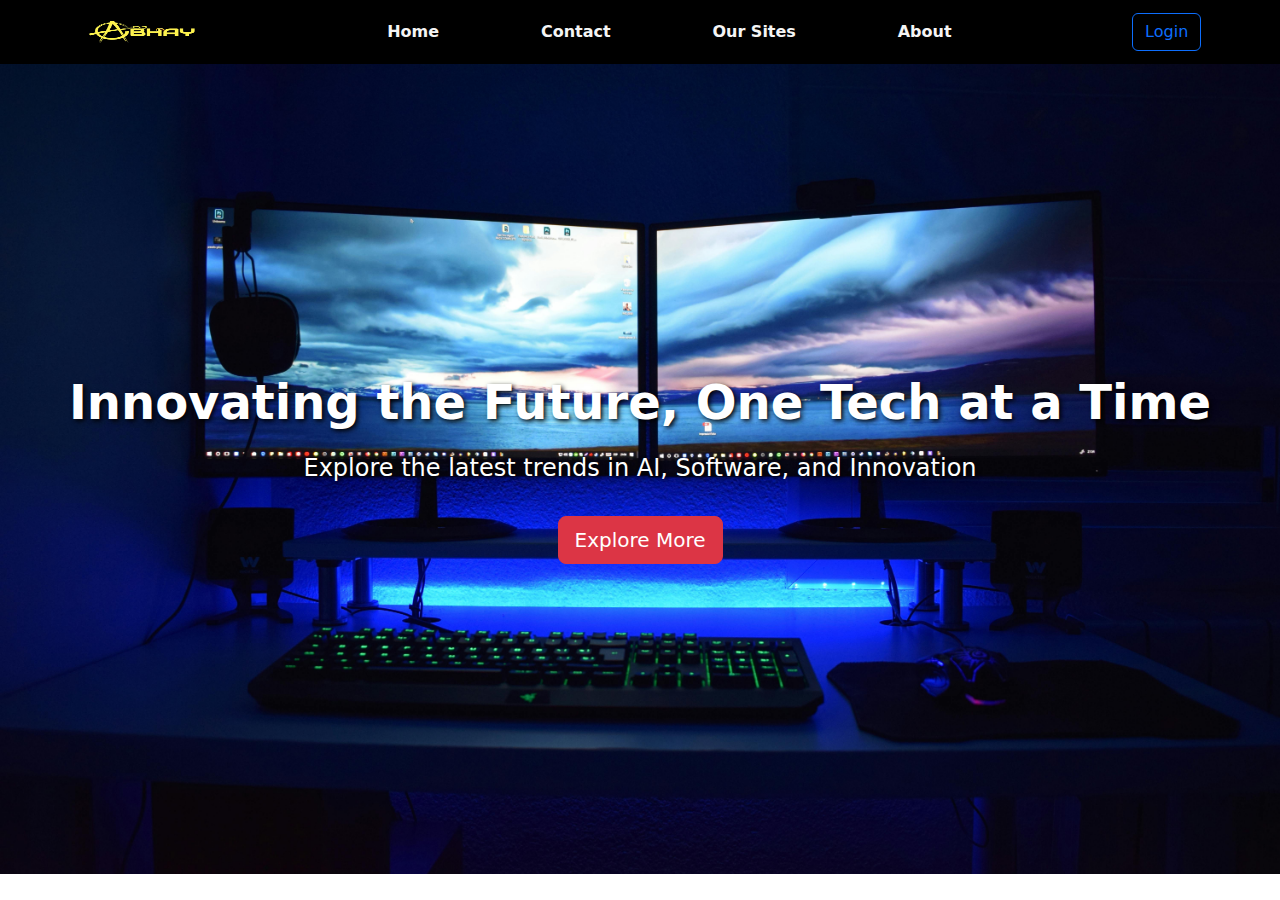
<file: Landing_page/index.html>
<!DOCTYPE html>
<html lang="en">
<head>
    <meta charset="UTF-8">
    <meta name="viewport" content="width=device-width, initial-scale=1.0">
    <title>Tech Innovations</title>
    <link rel="stylesheet" href="https://cdn.jsdelivr.net/npm/bootstrap@5.3.3/dist/css/bootstrap.min.css">
    <link rel="stylesheet" href="style.css">
   
</head>
<body>
    <nav id="navbar">
        <div id="logo"><img src="./image.png" alt="logo"></div>
        <div class="buttons">
            <div><a href="#">Home</a></div>
            <div><a href="#">Contact</a></div>
            <div><a href="#">Our Sites</a></div>
            <div><a href="#">About</a></div>
        </div>
        <div id="login"><button type="button" class="btn btn-outline-primary">Login</button></div>
    </nav>

    <header>
        <h1>Innovating the Future, One Tech at a Time</h1>
        <p>Explore the latest trends in AI, Software, and Innovation</p>
        <button class="btn btn-danger btn-lg cta-btn">Explore More</button>
    </header>
</body>
</html>
</file>
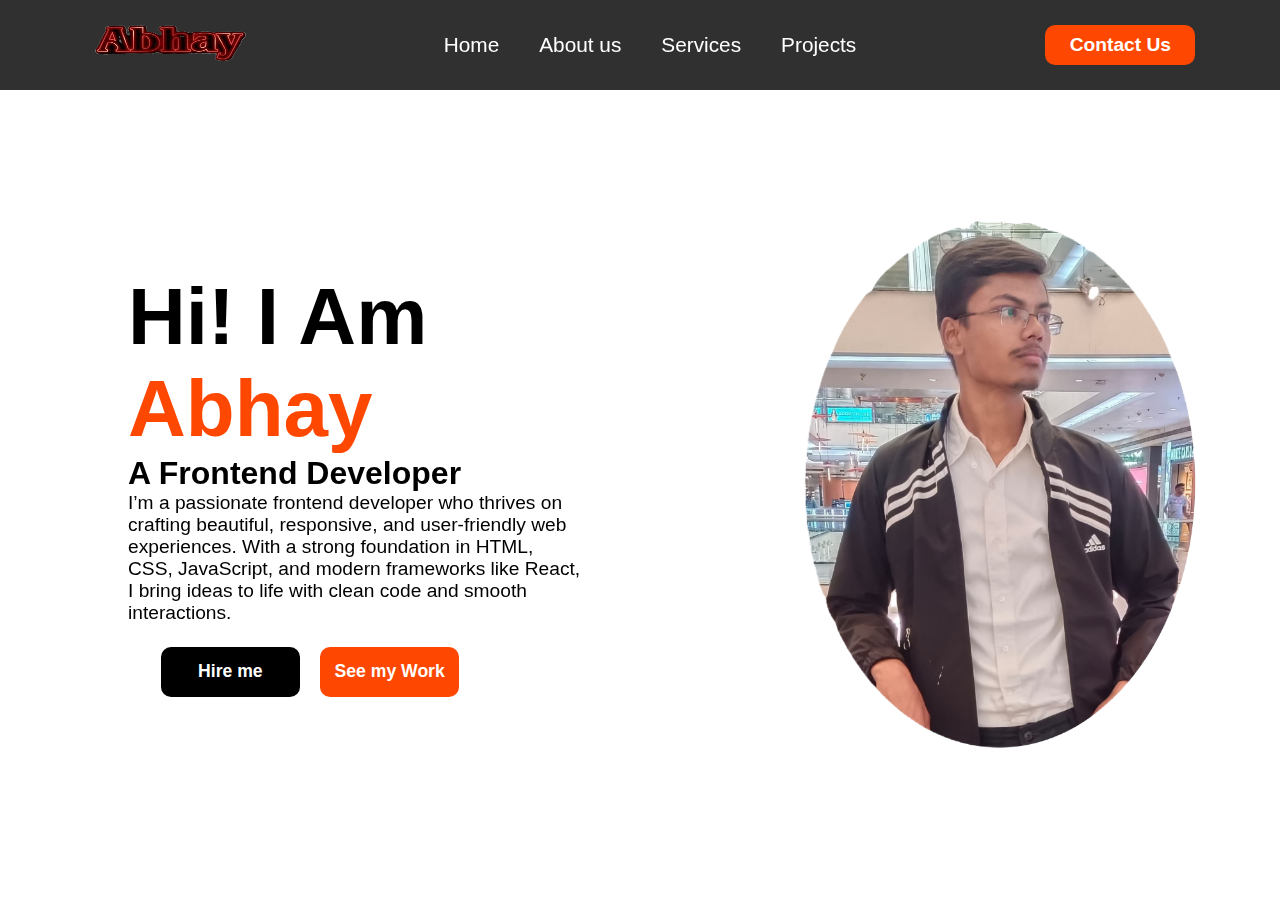
<file: Portfolio/index.html>
<!DOCTYPE html>
<html lang="en">
<head>
    <meta charset="UTF-8">
    <meta name="viewport" content="width=device-width, initial-scale=1.0">
    <link rel="stylesheet" href="https://unpkg.com/aos@next/dist/aos.css" />
    <link rel="stylesheet" href="style.css">
    <title>Portfolio Website</title>
</head>
<body>
    <nav>
        <div class="nav-container">
            <div class="logo">
                <img src="images.png" alt="">
            </div>
            <div class="links">
                <div class="link" data-aos="fade-up" data-aos-duration="1000" data-aos-delay="100"><a href="">Home</a></div>
                <div class="link" data-aos="fade-up" data-aos-duration="1000" data-aos-delay="200"><a href="">About us</a></div>
                <div class="link" data-aos="fade-up" data-aos-duration="1000" data-aos-delay="300"><a href="">Services</a></div>
                <div class="link" data-aos="fade-up" data-aos-duration="1000" data-aos-delay="400"><a href="">Projects</a></div>
            </div>
            <button data-aos="zoom-in" data-aos-duration="1000" data-aos-delay="500">Contact Us</button>
        </div>
        <svg class="hamburg" xmlns="http://www.w3.org/2000/svg" viewBox="0 0 448 512" width="34" height="32"><!--!Font Awesome Free 6.5.2 by @fontawesome - https://fontawesome.com License - https://fontawesome.com/license/free Copyright 2024 Fonticons, Inc.--><path d="M0 96C0 78.3 14.3 64 32 64H416c17.7 0 32 14.3 32 32s-14.3 32-32 32H32C14.3 128 0 113.7 0 96zM0 256c0-17.7 14.3-32 32-32H416c17.7 0 32 14.3 32 32s-14.3 32-32 32H32c-17.7 0-32-14.3-32-32zM448 416c0 17.7-14.3 32-32 32H32c-17.7 0-32-14.3-32-32s14.3-32 32-32H416c17.7 0 32 14.3 32 32z"/></svg>
        <div class="dropmenu">
            <a href="">Home</a>
            <a href="">About us</a>
            <a href="">Services</a>
            <a href="">Projects</a>
            <button>Contact Us</button>
            <svg class="cancel" xmlns="http://www.w3.org/2000/svg" viewBox="0 0 384 512" width="34" height="32"><!--!Font Awesome Free 6.5.2 by @fontawesome - https://fontawesome.com License - https://fontawesome.com/license/free Copyright 2024 Fonticons, Inc.--><path d="M342.6 150.6c12.5-12.5 12.5-32.8 0-45.3s-32.8-12.5-45.3 0L192 210.7 86.6 105.4c-12.5-12.5-32.8-12.5-45.3 0s-12.5 32.8 0 45.3L146.7 256 41.4 361.4c-12.5 12.5-12.5 32.8 0 45.3s32.8 12.5 45.3 0L192 301.3 297.4 406.6c12.5 12.5 32.8 12.5 45.3 0s12.5-32.8 0-45.3L237.3 256 342.6 150.6z"/></svg>
        </div>
    </nav>

    <!-- Section Start -->
    <section>
        <div class="content">
            <div class="main-content">
                <h1 data-aos="fade-right" data-aos-duration="1500" data-aos-delay="600">Hi! I Am</h1>
                <span data-aos="fade-left" data-aos-duration="1500" data-aos-delay="800">Abhay</span>
                <h2 data-aos="fade-right" data-aos-duration="1500" data-aos-delay="1000">A Frontend Developer</h2>
                <p data-aos="flip-up" data-aos-duration="1500" data-aos-delay="1200">I’m a passionate frontend developer who thrives on crafting beautiful, responsive, and user-friendly web experiences. With a strong foundation in HTML, CSS, JavaScript, and modern frameworks like React, I bring ideas to life with clean code and smooth interactions.</p>
                <div class="buttons">
                    <button data-aos="zoom-in" data-aos-duration="1500" data-aos-delay="1400">Hire me</button>
                    <button data-aos="zoom-in" data-aos-duration="1500" data-aos-delay="1400">See my Work</button>
                </div>
            </div>
            <div class="image">
                <img src="Main (2).png" alt="image" data-aos="zoom-in" data-aos-duration="2800" >
            </div>
        </div>
    </section>
    <script src="https://unpkg.com/aos@next/dist/aos.js"></script>
    <script>
      AOS.init({offset:0});
    </script>
    <script>
        const hamburg = document.querySelector(".hamburg")
        const cancel = document.querySelector(".cancel")
        const navbar = document.querySelector(".dropmenu")

        hamburg.addEventListener("click", () => {
            navbar.style.transform = "translateY(0px)"
        })

        cancel.addEventListener("click", () => {
            navbar.style.transform = "translateY(-300px)"
        })
    </script>
</body>
</html>
</file>
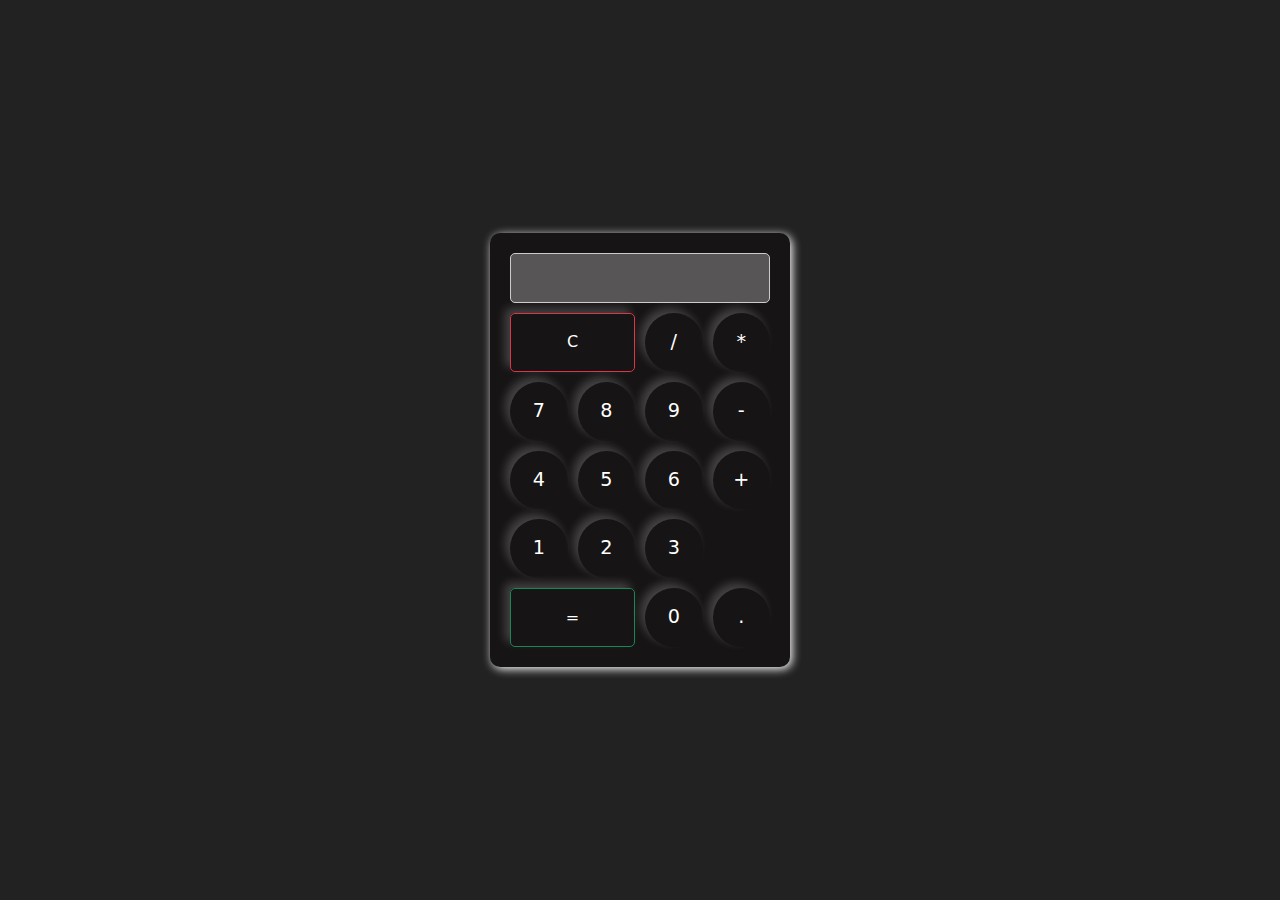
<file: calculator.html>
<!DOCTYPE html>
<html lang="en">
<head>
    <meta charset="UTF-8">
    <meta name="viewport" content="width=device-width, initial-scale=1.0">
    <title>Basic Calculator</title>
    <link href="https://cdn.jsdelivr.net/npm/bootstrap@5.3.3/dist/css/bootstrap.min.css" rel="stylesheet" integrity="sha384-QWTKZyjpPEjISv5WaRU9OFeRpok6YctnYmDr5pNlyT2bRjXh0JMhjY6hW+ALEwIH" crossorigin="anonymous">
    <style>
        body {
            display: flex;
            justify-content: center;
            align-items: center;
            height: 100vh;
            background-color: #222;
        }
        .calculator {
            width: 300px;
            background: #161414;
            padding: 20px;
            border-radius: 10px;
            box-shadow: 2px 2px 10px white;
            text-align: center;
        }
        .display {
            width: 100%;
            height: 50px;
            font-size: 1.5em;
            color: white;
            text-align: right;
            padding: 10px;
            border: 1px solid #ccc;
            margin-bottom: 10px;
            border-radius: 5px;
        }
        .buttons {
            display: grid;
            grid-template-columns: repeat(4, 1fr);
            gap: 10px;
        }
        button {
            padding: 15px;
            font-size: 1.2em;
            cursor: pointer;
            border: none;
            border-radius: 50%;
            background-color: transparent;
            color: white;
            box-shadow: -5px -5px 10px rgba(255, 255, 255, 0.2);
        }
        button.operator {
            background-color: #f39c12;
            color: white;
        }
        button.equal {
            color: white;
            grid-column: span 2;
            border-radius: 5px;
        }
        button.clear {
            border-radius: 5px;
            color: white;
            grid-column: span 2;
        }
    </style>
</head>
<body>
    <div class="calculator">
        <input type="text" class="display" id="display" disabled>
        <div class="buttons">
            <button type="button" class="btn btn-outline-danger clear" onclick="clearDisplay()">C</button>
            <button onclick="appendValue('/')">/</button>
            <button onclick="appendValue('*')">*</button>
            <button onclick="appendValue('7')">7</button>
            <button onclick="appendValue('8')">8</button>
            <button onclick="appendValue('9')">9</button>
            <button onclick="appendValue('-')">-</button>
            <button onclick="appendValue('4')">4</button>
            <button onclick="appendValue('5')">5</button>
            <button onclick="appendValue('6')">6</button>
            <button onclick="appendValue('+')">+</button>
            <button onclick="appendValue('1')">1</button>
            <button onclick="appendValue('2')">2</button>
            <button onclick="appendValue('3')">3</button>
            <button type="button" class="btn btn-outline-success equal" onclick="calculateResult()">=</button>

            <!-- <button class="equal" onclick="calculateResult()">=</button> -->
            <button onclick="appendValue('0')">0</button>
            <button onclick="appendValue('.')">.</button>
        </div>
    </div>

    <script>
        function appendValue(value) {
            document.getElementById('display').value += value;
        }

        function clearDisplay() {
            document.getElementById('display').value = '';
        }

        function calculateResult() {
            try {
                document.getElementById('display').value = eval(document.getElementById('display').value);
            } catch (e) {
                alert('Invalid Expression');
            }
        }
    </script>
</body>
</html>
</file>
<file: Landing_page/style.css>
#navbar {
    display: flex;
    flex-direction: row;
    width: 100%;
    height: 4rem;
    background-color: black;
    justify-content: space-evenly;
    align-items: center;
    flex-wrap: wrap;
}
.buttons {
    width: 60%;
    display: flex;
    flex-direction: row;
    justify-content: space-evenly;
}
.buttons div a {
    text-decoration: none;
    color: whitesmoke;
    font-weight: bold;
}
#logo {
    height: 100%;
    width: 10%;
}
#logo img {
    height: 100%;
    width: 100%;
}
header {
    width: 100%;
    height: 90vh;
    background: url(./background.jpg);
    background-size: cover;
    background-position: center;
    display: flex;
    flex-direction: column;
    align-items: center;
    justify-content: center;
    text-align: center;
    color: white;
    text-shadow: 2px 2px 5px black;
}
header h1 {
    font-size: 3rem;
    font-weight: bold;
}
header p {
    font-size: 1.5rem;
    margin: 10px 0;
}
.cta-btn {
    margin-top: 20px;
}
</file>
<file: Portfolio/style.css>
*{
    padding: 0;
    margin: 0;
    font-family: Arial, Helvetica, sans-serif;
    box-sizing: border-box;
}

body{
    background-color: white;
    width: 100%;
    height: 100vh;
    overflow: hidden;
    position: relative;
}

nav{
    background-color: #303030;
    width: 100%;
    height: 10vh;
}

.nav-container{
    width: 100%;
    height: 100%;
    display: flex;
    justify-content: space-around;
    align-items: center;
}

.nav-container .logo img{
    width: 170px;
    height: 50px;
}

.nav-container .links{
    display: flex;
}

.nav-container .links a{
    font-size: 1.3rem;
    color: white;
    text-decoration: none;
    margin: 0 20px;
    transition: 0.2s linear;
}

.nav-container .links a:hover{
    color: #fe4701;
}

nav button{
    width: 150px;
    height: 40px;
    border-radius: 10px;
    background-color: #fe4701;
    color: white;
    font-size: 1.2rem;
    font-weight: 700;
    border: none;
    outline: none;
    transition: 0.2 linear;
}

nav button:hover{
    background-color: white;
    color: #fe4701;
    border: 2px solid #fe4701;
}

nav svg {
    position: absolute;
    right: 20px;
    fill: white;
    top: 15px;
    cursor: pointer;
    display:none;
}

nav .dropmenu{
    position: absolute;
    top: 0;
    width: 100%;
    height: auto;
    background-color: black;
    transform: translateY(-300px);
    display: flex;
    justify-content: center;
    align-items: center;
    flex-direction: column;
    transition: 0.2s linear;
}

nav .dropmenu a{
    font-size: 1.4rem;
    text-align: center;
    width: 100%;
    color: white;
    text-decoration: none;
    padding: 5px 0;
}

.dropmenu a:hover{
    background-color: gray;
}

.dropmenu button{
    width: 100%;
    border-radius: 0;
    padding: 5px 0;
}


/* Section Start */

section{
    width: 100%;
    height: 90vh;
    display: flex;
    justify-content: center;
    align-items: center;
}

section .content{
    width: 100%;
    height: 100%;
    display: flex;
    justify-content: space-around;
    align-items: center;
}

.content .main-content{
    width: 40%;
    display: flex;
    flex-direction: column;
    margin: 0 10%;
}

.main-content h1{
    font-size: clamp(2rem, 1rem + 5vw, 5rem);
}

.main-content span{
    font-size: clamp(4rem, 1rem + 5vw, 6rem);
    font-weight: 700;
    color: #fe4701;
}

.main-content h2{
    font-size: 2rem;
}

.main-content p{
    font-size: clamp(0.8rem, 1rem + 5vw, 1.2rem);
}

.main-content .buttons{
    width: 70%;
    margin: 5%;
    min-height: 5.5vh;
    display: flex;
    justify-content: space-around;
}

.buttons button{
    width: 160px;
    margin: 0 10px;
    border-radius: 10px;
    background-color: #fe4701;
    color: white;
    border: none;
    outline: none;
    font-size: 1.1rem;
    font-weight: 700;
    transition: 0.3s linear;
}

.buttons button:nth-child(1){
    background-color: black;
}

.buttons button:nth-child(1):hover{
    background-color: transparent;
    color: black;
    border: 2px solid black;
}

.buttons button:nth-child(2):hover{
    background-color: transparent;
    color: #fe4701;
    border: 2px solid #fe4701;
}


.image {
    width: 50%;
    display: flex;
    justify-content: center;
}

.image img{
    width: 500px;
}

@media (max-width: 768px){
    .nav-container .links,
    .nav-container button{
        display: none;
    }

    nav svg{
        display: block;
    }

    .nav-container .logo{
        position: absolute;
        left: 5px;
    }

    section .content{
        display: flex;
        flex-direction:column-reverse ;
    }

    .content .main-content{
        margin-left: 50px;
        width: 100%;
    }

    .image img{
        z-index: -1;
        width: 100%;
    }
}
</file>
